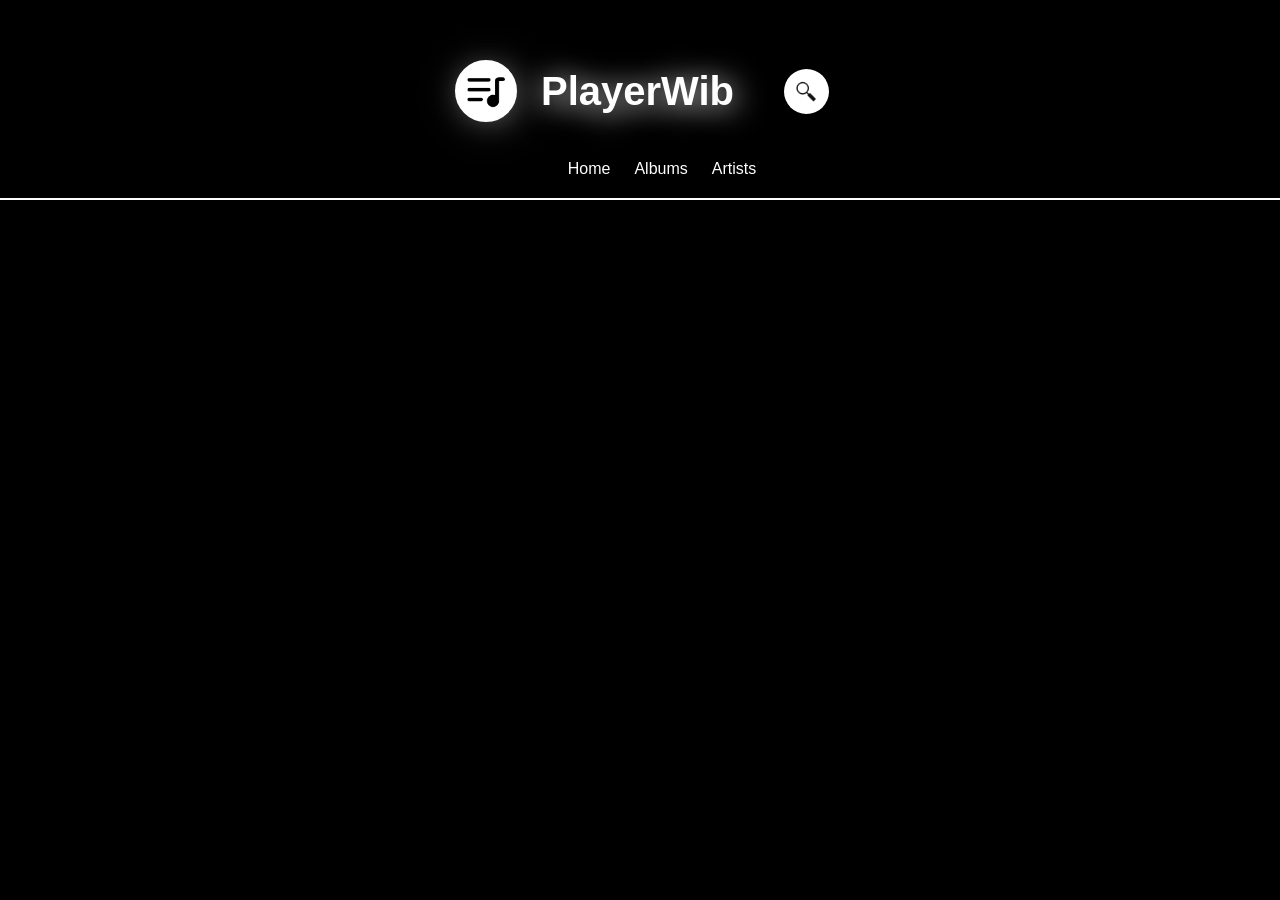
<file: templates/index.html>
<!DOCTYPE html>
<html lang="en">
<head>
    <meta charset="UTF-8">
    <meta name="viewport" content="width=device-width, initial-scale=1.0">
    <title>PlayerWib</title>
    <link rel="stylesheet" href="../static/style.css">
    <link rel="icon" type="image/x-icon" href="/images/favicon.ico">
</head>
<body>
    <div class="main-container">
        <div class="header-container">
            <div class="header-container-title-icon">
                <div class="header-title-container">
                    <div id="header-icon-container">
                        <img id="header-icon" src="../images/favicon.ico">
                    </div>
                    <h1 id="header-title">PlayerWib</h1>
                </div>
                <div class="searchBtn-container">
                    <button id="searchBtn">
                        <img id="searchBtnImg" src="../images/searchBtnImg.png">
                    </button>
                    <input id="searchInput" type="text">
                </div>
            </div>
            <div class="directions-container">
                <a class="directions-text" href="#">Home</a>
                <a class="directions-text" href="#">Albums</a>
                <a class="directions-text" href="#">Artists</a>
            </div>
        </div>
        <div class="musics-choosen">
            <div class="musicsRollers-container" id="musicsContainer"></div>
        </div>
    </div>
    <script src="../static/script.js"></script>
</body>
</html>
</file>
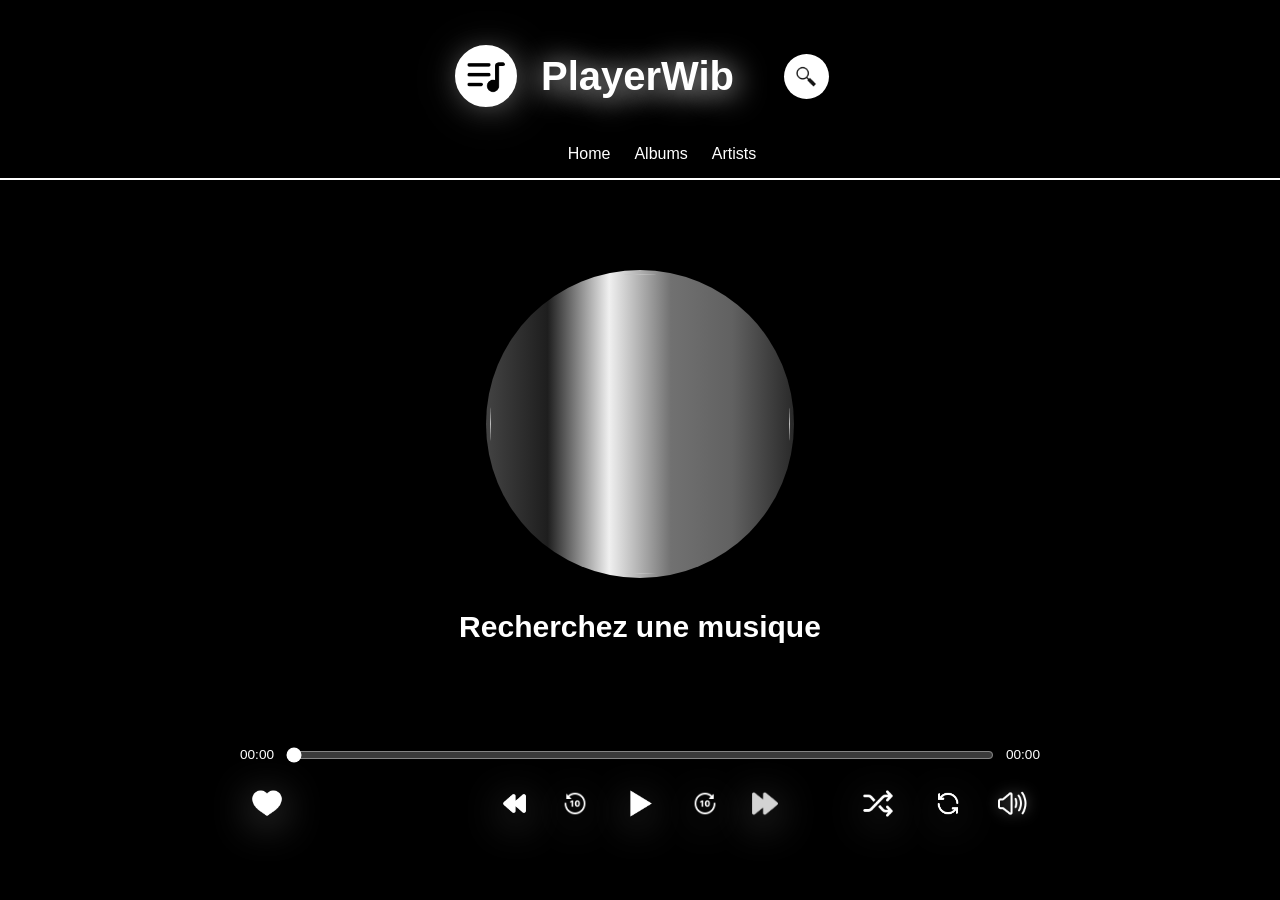
<file: templates/listen.html>
<!DOCTYPE html>
<html lang="fr">
<head>
    <meta charset="UTF-8">
    <meta name="viewport" content="width=device-width, initial-scale=1.0">
    <title>PlayerWib - Écoute</title>
    <link rel="stylesheet" href="/static/player.css">
    <link rel="icon" type="image/x-icon" href="/images/favicon.ico">
</head>
<body>
    <div class="main-container">
        <div class="header-container">
            <div class="header-container-title-icon">
                <div class="header-title-container">
                    <div id="header-icon-container">
                        <img id="header-icon" src="/images/favicon.ico" alt="Logo">
                    </div>
                    <h1 id="header-title">PlayerWib</h1>
                </div>
                <div class="searchBtn-container">
                    <button id="searchBtn" type="button">
                        <img id="searchBtnImg" src="/images/searchBtnImg.png" alt="Search">
                    </button>
                    <input id="searchInput" type="text" placeholder="">
                </div>
            </div>
            <div class="directions-container">
                <a class="directions-text" href="/">Home</a>
                <a class="directions-text" href="#">Albums</a>
                <a class="directions-text" href="#">Artists</a>
            </div>
        </div>

        <div class="player-container">
            <div class="now-playing-card">
                <img id="currentThumbnail" class="paused">
                <div class="track-info">
                    <h2 id="currentTitle">Recherchez une musique</h2>
                    <p id="currentArtist"></p>
                </div>
                
                <audio id="AudioPlayer"></audio>
                <div class="control-progression">
                    <div class="progress-bar-container">
                        <p id="current-time">00:00</p>
                        <input type="range" id="progress-range" min="0" max="100" value="0" step="0.1">
                        <p id="end-time">00:00</p>
                    </div>

                    <div class="controls-container">
                        <div class="favourite-container">
                            <button class="control-btn play-pause" id="favouriteBtn" alt="Make the song one of your favourite">
                                <img src="/images/favourite.png" id="Make the song one of your favourite"> 
                            </button>
                        </div>
                        <button class="control-btn forward-backward" id="BackwardStepBtn" aria-label="Écoute précédente">
                            <img src="/images/rewind-button.png" id="backward" alt="Écoute précédente">
                        </button>
                        <button class="control-btn forward-backward" id="Backtensecs" aria-label="10 secondes en arrière">
                            <img src="/images/back10secs.png" id="tenSecsBack" aria-label="10 secondes en arrière">
                        </button>
                        <button class="control-btn play-pause" id="PauseBtn" aria-label="Play or Pause">
                            <img src="/images/play.png" id="PauseImg" alt="Play">
                        </button>
                        <button class="control-btn forward-backward" id="Forwardtensecs" aria-label="10 secondes en avant">
                            <img src="/images/forward10secs.png" id="tenSecsForward" aria-label="10 secondes en avant">
                        </button>
                        <button class="control-btn forward-backward" id="ForwardStepBtn" aria-label="Écoute suivante">
                            <img src="/images/forward.png" id="forward" alt="Écoute suivante">
                        </button>
                        <div class="volume-container">
                            <button class="control-btn play-pause" id="volumeBtn" alt="Volume">
                                <img src="/images/max_volume.png" id="volume" alt="Le volume">
                            </button>
                            <input type="range" id="VolumeControlInput" min="0" max="100" step="0.1">
                        </div>
                        <div class="random-play-container">
                            <button class="control-btn play-pause" id="randomplayBtn" alt="Play some random songs">
                                <img src="/images/random_play.png" id="randomplay" alt="Play some random songs"> 
                            </button>
                        </div>
                        <div class="play-again-container">
                            <button class="control-btn forward-backward" id="playagainBtn" alt="Play Again !">
                                <img src="/images/loop.png" id="playagain" alt="Play again !"> 
                            </button>
                        </div>
                    </div>
                </div>
            </div>
        </div>
    </div>
    <script src="/static/player.js"></script>
</body>
</html>
</file>
<file: static/style.css>
body {
    background: #000000;
    margin: 0;
}

.header-container {
    position: absolute;
    border-bottom: 2px solid #ffffff;
    color: #ffffff;
    top: 20px;
    left: 50%;
    transform: translateX(-50%);
    width: 100%;
    height: 180px;
    padding: 0 20px;
    overflow-x: hidden;
    box-sizing: border-box;
}


.header-container-title-icon {
    padding-top: 12px;
    box-sizing: border-box;
    display: flex;
    flex-direction: row;
    height: 130px;
    align-items: center;
    justify-content: center;
}
.header-title-container {
    font-family: 'Gill Sans', 'Gill Sans MT', Calibri, 'Trebuchet MS', sans-serif;
    display: flex;
    align-items: center;
}

#header-title {
    font-size: 40px;
    margin: 20px;
    line-height: 1;
    text-shadow: 2px 3px 30px;
    user-select: none;
}

#header-icon-container {
    background-color: #ffffff;
    padding: 6px;
    display: flex;
    align-items: center;
    justify-content: center;
    border: 4px solid #000000;
    border-radius: 999px;
    flex-shrink: 0;
}

#header-icon {
    cursor: pointer;
    -webkit-user-drag: none;
    user-select: none;
    width: 50px;
    height: 50px;
    display: block;
    box-sizing: border-box;
    object-fit: contain;
    padding: 4px;
    border-radius: 40%;
    filter: drop-shadow(2px 4px 20px #ffffff) drop-shadow(0px 0px 15px  #ffffff);
}

/* Directions */

.directions-container {
    text-align: center;
    position: relative;
    margin-top: auto;
    width: 100%;
    padding: 10px 12px;
    justify-self: center;
    user-select: none;
    -webkit-user-drag: none;
}


.directions-text {
    margin-left: 20px;
    padding-bottom: 5px;
    position: relative;
    color: #ffffff;
    text-decoration: none;
    font-family: 'Lucida Sans', 'Lucida Sans Regular', 'Lucida Grande', 'Lucida Sans Unicode', Geneva, Verdana, sans-serif;
}

.directions-text::after {
    content: "";
    position: absolute;
    background-color: #ffffff;
    width: 100%;
    height: 2px;
    bottom: 0;
    left: 0;
    transform: scaleX(0);
    transform-origin: bottom right;
    transition: transform 0.2s ease-out;
    border-radius: 999px;
}

.directions-text:hover::after {
    transform: scaleX(1);
    transform-origin: bottom left;
}

/* Search */

.searchBtn-container {
    display: flex;
    align-items: center;
    background: #ffffff;
    margin-left: 30px;
    border-radius: 999px;
    width: 45px;
    transition: width 0.3s ease-out;
}

.searchBtn-container.open {
    width: 300px;
    filter: drop-shadow(0px 2px 20px #9f9f9f);
}

#searchBtn {
    display: flex;
    align-items: center;
    justify-content: center;    
    cursor: pointer;
    background: transparent;
    border: none;
    border-radius: 999px;
    padding: 10px;
    width: 45px;
    z-index: 2;
}

#searchBtnImg {
    -webkit-user-drag: none;
    user-select: none;
    display: block;
    box-sizing: border-box;
    object-fit: contain;
    width: 25px;
    height: 25px;
    border-radius: 40%;
}

#searchInput {
    display: flex;
    align-items: center;
    justify-content: center;    
    color: transparent;
    border: none;
    border-radius: 999px;
    padding: 10px;
    width: 20px;
    margin-left: -42px;
    outline: none;
    transition: width 0.3s ease-out;
}

#searchInput.open {
    margin-left: 5px;
    display: flex;
    color: #000000;
    width: 230px;
}

/* RollBack */


.musics-choosen {
    color: #ffffff;
    border-radius: 20px;
    position: absolute;
    display: flex;
    align-items: center;
    top: 35%;
    left: 50%;
    left: 50%;
    transform: translateX(-50%);
    width: 90%;
    max-width: 1200px;
    height: 180px;
    padding: 0 20px;
}

.musicsRollers-container {
    display: flex;
    flex-direction: row;
    overflow-x: auto;
    width: 100%;
    padding: 20px 10px;
    gap: 50px;
}

/* Scrollbar for the style of the overflow-x */

.musicsRollers-container::-webkit-scrollbar {
    height: 8px;
}

.musicsRollers-container::-webkit-scrollbar-track {
    background: transparent;
}

.musicsRollers-container::-webkit-scrollbar-thumb {
    background: transparent;
    border-radius: 10px;
}

.musicsRollers-container:hover::-webkit-scrollbar-thumb {
    background: rgba(255, 255, 255, 0.2); /* Un blanc très discret */
}

.musicsRollers-container {
    scrollbar-width: thin;
    scrollbar-color: transparent transparent;
}



.musicsRollers-container:hover {
    scrollbar-color: rgba(255, 255, 255, 0.2) transparent;
}

.musicsRollers {
    display: flex;
    list-style: none;
    position: relative;
    flex-direction: column;
    width: fit-content; 
    align-items: center; 
}

.productRollBack {
    cursor: pointer;
    position: relative;
    display: flex;
    flex-direction: column;
    align-items: center;
    box-sizing: border-box;
    transition: 0.2s ease;
    width: 300px;
    height: 150px;
    padding: 4px;
    border-radius: 16px;
    background: transparent;
}

@keyframes borderlights {
    0% {
        background-position: 0% 50%;
    }
    100% {
        background-position: 100% 50%;
    }
}

.productRollBack:hover {
    animation: borderlights 6s linear infinite alternate;
    background: linear-gradient(90deg, gray, #699097, #6b6b6b, #5e8ebe, #4e4c4c98, #4f88fa);
    background-size: 400% 400%;
}

.productTitle {
    font-family: 'Lucida Sans', 'Lucida Sans Regular', 'Lucida Grande', 'Lucida Sans Unicode', Geneva, Verdana, sans-serif;
    text-align: center;
    margin-top: 10px;
    padding: 8px 10px;
    border-radius: 999px;
    width: 90%;
    height: 20px;
    font-size: 10px;
}

.productDesc {
    white-space: nowrap; 
    overflow: hidden;
    text-overflow: ellipsis;
    max-width: 200px;
    justify-self: center;
}
</file>
<file: static/player.css>
body {
    background: #000000;
    margin: 0;
}

.header-container {
    position: absolute;
    top: 0;
    left: 0;
    width: 100%;
    height: 180px;
    padding: 5px;
    margin: 0;
    box-sizing: border-box;
    border-bottom: 2px solid #ffffff;
    color: #ffffff;
    overflow: hidden;
}


.header-container-title-icon {
    padding-top: 12px;
    box-sizing: border-box;
    display: flex;
    flex-direction: row;
    height: 130px;
    align-items: center;
    justify-content: center;
}
.header-title-container {
    font-family: 'Gill Sans', 'Gill Sans MT', Calibri, 'Trebuchet MS', sans-serif;
    display: flex;
    align-items: center;
}

#header-title {
    font-size: 40px;
    margin: 20px;
    line-height: 1;
    text-shadow: 2px 3px 30px;
    user-select: none;
}

#header-icon-container {
    background-color: #ffffff;
    padding: 6px;
    display: flex;
    align-items: center;
    justify-content: center;
    border: 4px solid #000000;
    border-radius: 999px;
    flex-shrink: 0;
}

#header-icon {
    cursor: pointer;
    -webkit-user-drag: none;
    user-select: none;
    width: 50px;
    height: 50px;
    display: block;
    box-sizing: border-box;
    object-fit: contain;
    padding: 4px;
    border-radius: 40%;
    filter: drop-shadow(2px 4px 20px #ffffff) drop-shadow(0px 0px 15px  #ffffff);
}

/* Directions */

.directions-container {
    text-align: center;
    position: relative;
    margin-top: auto;
    width: 100%;
    padding: 10px 12px;
    justify-self: center;
    user-select: none;
    -webkit-user-drag: none;
}


.directions-text {
    margin-left: 20px;
    padding-bottom: 5px;
    position: relative;
    color: #ffffff;
    text-decoration: none;
    font-family: 'Lucida Sans', 'Lucida Sans Regular', 'Lucida Grande', 'Lucida Sans Unicode', Geneva, Verdana, sans-serif;
}

.directions-text::after {
    content: "";
    position: absolute;
    background-color: #ffffff;
    width: 100%;
    height: 2px;
    bottom: 0;
    left: 0;
    transform: scaleX(0);
    transform-origin: bottom right;
    transition: transform 0.2s ease-out;
    border-radius: 999px;
}

.directions-text:hover::after {
    transform: scaleX(1);
    transform-origin: bottom left;
}

/* Search */

.searchBtn-container {
    display: flex;
    align-items: center;
    background: #ffffff;
    margin-left: 30px;
    border-radius: 999px;
    width: 45px;
    transition: width 0.3s ease-out;
}

.searchBtn-container.open {
    width: 300px;
    filter: drop-shadow(0px 2px 20px #9f9f9f);
}

#searchBtn {
    display: flex;
    align-items: center;
    justify-content: center;    
    cursor: pointer;
    background: transparent;
    border: none;
    border-radius: 999px;
    padding: 10px;
    width: 45px;
    z-index: 2;
}

#searchBtnImg {
    -webkit-user-drag: none;
    user-select: none;
    display: block;
    box-sizing: border-box;
    object-fit: contain;
    width: 25px;
    height: 25px;
    border-radius: 40%;
}

#searchInput {
    display: flex;
    align-items: center;
    justify-content: center;    
    color: transparent;
    border: none;
    border-radius: 999px;
    padding: 10px;
    width: 20px;
    margin-left: -42px;
    outline: none;
    transition: width 0.3s ease-out;
}

#searchInput.open {
    margin-left: 5px;
    display: flex;
    color: #000000;
    width: 230px;
}


/* Music Interface */

#currentThumbnail {
    padding: 4px;
    width: 300px;
    height: 300px;
    display: flex;
    position: absolute;
    top: 30%;
    left: 50%;
    transform: translateX(-50%);
    border-radius: 50%;
    animation: diskanimation 50s linear infinite, diskcolors 5s linear infinite alternate;
    background: linear-gradient(180deg,
                                rgb(252, 252, 252),
                                rgb(245, 230, 230),
                                rgb(175, 196, 213),
                                hsla(0, 9%, 94%, 0.856),
                                #b4b4b7,
                                #989898);
    background-size: 200% 200%;
    user-select: none;
    -webkit-user-drag: none;
}

#currentThumbnail.paused {
    background: linear-gradient(90deg,
                                rgb(67, 67, 67),
                                rgb(30, 30, 30),
                                rgb(240, 240, 240),
                                hsla(0, 0%, 68%, 0.653),
                                #616161,
                                #292929);
    animation-play-state: paused;
}

#currentThumbnail.loading {
    background: linear-gradient(90deg,
                                rgb(78, 196, 216),
                                rgba(8, 155, 240, 0.772),
                                #37dbf089,
                                hsla(199, 98%, 61%, 0.548),
                                #3c82d8,
                                rgb(9, 218, 255));
    animation: diskanimation 50s linear infinite, diskcolors 5s linear infinite alternate;;
}
#currentTitle {
    white-space: nowrap; 
    overflow: hidden;
    text-overflow: ellipsis;
    max-width: 800px;
    justify-self: center;
    user-select: none;
    -webkit-user-drag: none;
}

#currentArtist {
    white-space: nowrap; 
    overflow: hidden;
    text-overflow: ellipsis;
    max-width: 800px;
    justify-self: center;
    user-select: none;
    -webkit-user-drag: none;
}

@keyframes diskanimation {
    0% {
        transform: translateX(-50%) rotateZ(0deg);
        background-position: 0% 50%;
    }
    100% {
       transform: translateX(-50%) rotateZ(360deg); 
       background-position: 50% 100%;
    }
}

@keyframes diskcolors {
    0% {
        background-position: 0% 50%;
    }
    100% {
       background-position: 50% 100%;
    }
}

.track-info {
    color: #ffffff;
    font-size: 20px;
    font-family: 'Lucida Sans', 'Lucida Sans Regular', 'Lucida Grande', 'Lucida Sans Unicode', Geneva, Verdana, sans-serif;
    display: flex;
    align-items: center;
    position: absolute;
    top: 65%;
    left: 50%;
    transform: translateX(-50%);
    flex-direction: column;
}


#audioPlayer {
    display: none;
}

.control-progression {
    position: absolute;
    top: 87.5%;
    left: 50%;
    transform: translate(-50%, -50%);
    width: 800px;
    padding: 16px;

    border-radius: 24px;
    display: flex;
    flex-direction: column;
    align-items: center;
    gap: 12px;
    user-select: none;
    -webkit-user-drag: none;
}

.progress-bar-container {
    display: flex;
    align-items: center;
    width: 100%;
    gap: 10px;
}

#progress-range {
    width: 100%;
    cursor: pointer;
    accent-color: rgb(255, 255, 255);
}

#progress-range::-webkit-slider-thumb {
    transition: 0.2s ease;
}

#progress-range::-webkit-slider-thumb:hover {
    transform: scale(1.15);
    filter: drop-shadow(0px 4px 10px #ffffff);
}


#current-time,
#end-time {
    color: #ffffff;
    margin: 0;
    font-family: sans-serif;
    font-size: 0.85rem;
    white-space: nowrap;
}

.controls-container {
    position: relative;
    display: flex;
    align-items: center;
    justify-content: center;
    gap: 16px;
    width: 100%; 

}

.favourite-container {
    position: absolute;
    left: 0;
}

.play-again-container {
    position: absolute;
    right: 70px;
}

.random-play-container {
    position: absolute;
    right: 135px;
}

.volume-container {
    position: absolute;
    right: 0;
    width: 55px;
    transition: width 0.6s ease, transform 0.6s ease; 
    display: flex;
    align-items: center;
    overflow: hidden;
}

.volume-container:hover {
    width: 200px;
    transform: translateX(145px);
}

#volumeBtn {
    background: transparent;
    border: none;
    cursor: pointer;
    display: flex;
    align-items: center;
    padding: 0;
    flex-shrink: 0;
    filter: drop-shadow(0px 0px 7px rgba(255, 255, 255, 0.4));
}

#volumeBtn:hover {
    animation: volume_shock 0.8s ease-in-out;
    filter: drop-shadow(0px 0px 10px rgba(255, 255, 255, 0.4));
}


#VolumeControlInput {
    display: none;
    margin-left: 10px;
    width: 100px;
    cursor: pointer;
    accent-color: rgb(255, 255, 255);
}

#VolumeControlInput::-webkit-slider-thumb {
    transition: 0.2s ease;
}

#VolumeControlInput::-webkit-slider-thumb:hover {
    transform: scale(1.05);
    filter: drop-shadow(0px 0px 8px #ffffff);
}


#VolumeControlInput.active {
    display: block;
}


@keyframes volume_shock {
    0%   { transform: rotateZ(0deg); }
    40%  { transform: rotateZ(7.5deg); }
    80%  { transform: rotateZ(-7.5deg); }
    100% { transform: rotateZ(0deg); }
}


#favouriteBtn {
    display:inline-block;
    transform-origin: center center;
}

#favouriteBtn:hover {
    animation: heart-shock 1.5s ease-in-out infinite;
}

@keyframes heart-shock {
    40%  { transform: scale(1); }
    50%  { transform: scale(1.05); }
    60%  { transform: scale(1); }
    70%  { transform: scale(1.05); }
    80%  { transform: scale(1); }
    100% { transform: scale(1); }
}


#playagainBtn {
    display: inline-flex;
    justify-content: center;
    align-items: center;
    transform-origin: center center;
    transition: 0.2s ease;
}

#playagainBtn:hover {
    animation: loop 1s ease-out;
}

#playagainBtn.active {
    border-radius: 50%;
    filter: drop-shadow(0px 0px 0px);
    background-color: #323232ad;
}

#randomplayBtn {
    display: inline-flex;
    justify-content: center;
    align-items: center;
    transform-origin: center center;
}

#randomplayBtn:hover {
    animation: randomloop 0.5s ease-in-out;
}

@keyframes loop {
    0%  { transform: rotateZ(0deg);}
    100% {transform: rotateZ(360deg);}
}

@keyframes inverseloop {
    0%  { transform: rotateZ(0deg);}
    100% {transform: rotateZ(-360deg);}
}

@keyframes randomloop {
    0%  { transform: rotateY(0deg); }
    100% {transform: rotateX(180deg); }
}

.control-btn {
    display: flex;
    align-items: center;
    justify-content: center;
    background-color: transparent;
    border: none;
    border-radius: 50%;
    cursor: pointer;
    padding: 0;
    filter: drop-shadow(0px 8px 20px rgba(255, 255, 255, 0.4));
    transition: transform 0.2s ease, filter 0.2s ease;
    text-align: center;
    white-space: nowrap;
    overflow: hidden;
    text-overflow: ellipsis; 
}

.forward-backward {
    width: 44px;
    height: 44px;
}

.play-pause {
    width: 54px;
    height: 54px;
}

#PauseBtn {
    background: transparent;
    margin: 0;
    border: none;
}

#PauseBtn.brillant {
  animation: brillant 2s ease-in-out infinite alternate;
}

@keyframes brillant {
    from {
        filter: drop-shadow(0px 0px 2px #5e5e5e);
    }
    to {
        filter: drop-shadow(0px 0px 10px #ffffff);
    }
}

.control-btn img {
    width: 60%;
    height: 60%;
    object-fit: contain;
    transition: transform 0.2s cubic-bezier(0.25, 0.1, 0.65, 2.09);
}

.forward-backward:hover #forward {
    transform: translateX(3px);
}

.forward-backward:hover #backward {
    transform: translateX(-3px);
}

.forward-backward:hover #tenSecsForward {
    transform: rotateZ(20deg);
}


.forward-backward:hover #tenSecsBack {
    transform: rotateZ(-20deg);
}


#Backtensecs {
    display: inline-flex;
    justify-content: center;
    align-items: center;
    transform-origin: center center;
}

#Forwardtensecs {
    display: inline-flex;
    justify-content: center;
    align-items: center;
    transform-origin: center center;
}

#Backtensecs:focus {
    animation: inverseloop 0.4s ease-out;
}

#Forwardtensecs:focus {
    animation: loop 0.4s ease-out;
}

.control-btn:hover {
    filter: drop-shadow(0px 10px 25px rgba(255, 255, 255, 0.7));
}
</file>
